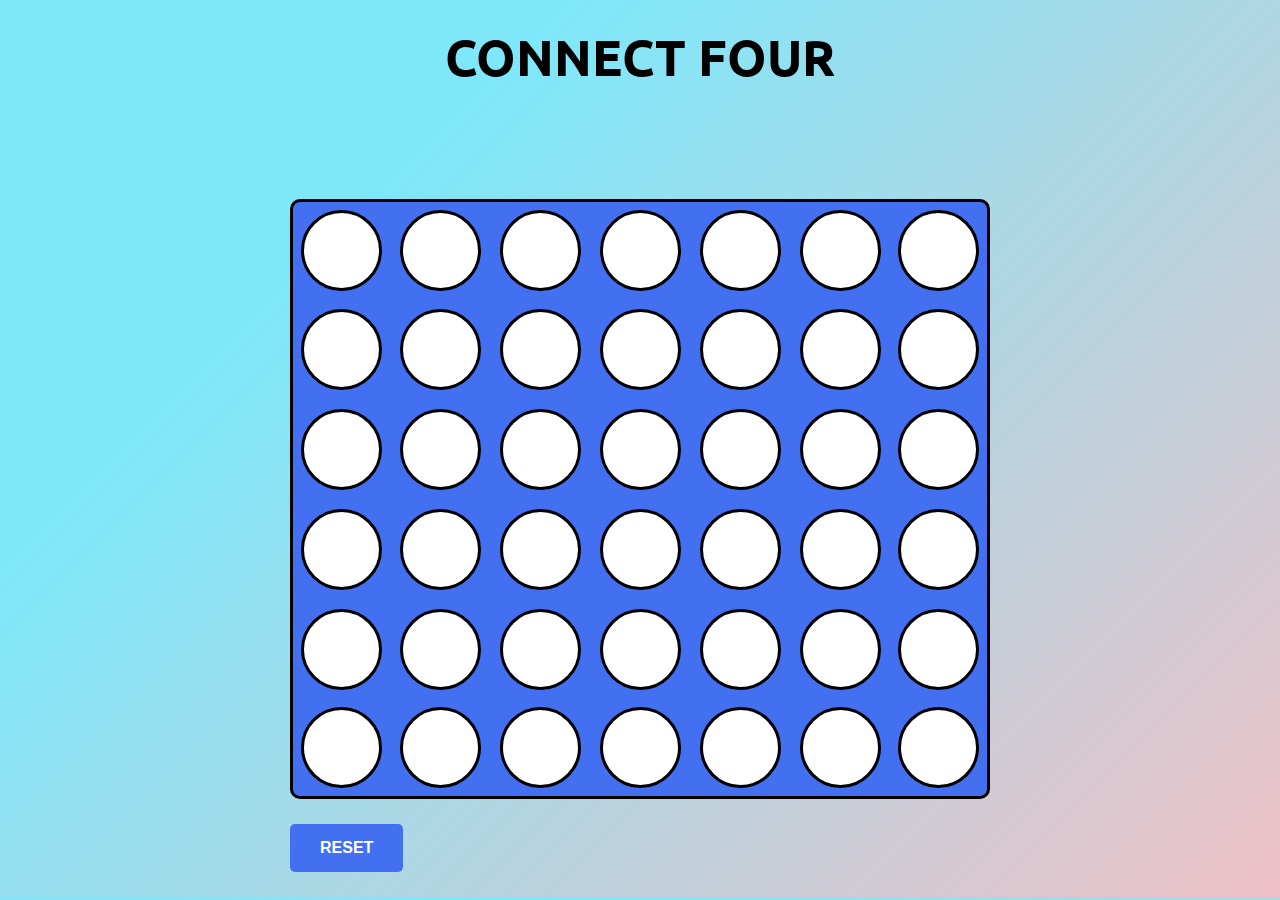
<file: index.html>
<!doctype html>
<html lang="en">
<head>
  <meta charset="UTF-8">
  <meta name="viewport"
        content="width=device-width, user-scalable=no, initial-scale=1.0, maximum-scale=1.0, minimum-scale=1.0">
  <meta http-equiv="X-UA-Compatible" content="ie=edge">
  <link rel="stylesheet" href="style.css">
  <link rel="preconnect" href="https://fonts.googleapis.com">
<link rel="preconnect" href="https://fonts.gstatic.com" crossorigin>
<link href="https://fonts.googleapis.com/css2?family=Roboto+Mono:wght@100;400&family=Ubuntu:wght@500&display=swap" rel="stylesheet">

  <title>Connect Four!</title>
</head>
<body>
<h1>Connect Four</h1>
<div class="game-board">
  <div class="cell row-top col-0"></div>
  <div class="cell row-top col-1"></div>
  <div class="cell row-top col-2"></div>
  <div class="cell row-top col-3"></div>
  <div class="cell row-top col-4"></div>
  <div class="cell row-top col-5"></div>
  <div class="cell row-top col-6"></div>
  <div class="cell row-0 col-0 left-border top-border"></div>
  <div class="cell row-0 col-1 top-border"></div>
  <div class="cell row-0 col-2 top-border"></div>
  <div class="cell row-0 col-3 top-border"></div>
  <div class="cell row-0 col-4 top-border"></div>
  <div class="cell row-0 col-5 top-border"></div>
  <div class="cell row-0 col-6 top-border right-border"></div>
  <div class="cell row-1 col-0 left-border"></div>
  <div class="cell row-1 col-1"></div>
  <div class="cell row-1 col-2"></div>
  <div class="cell row-1 col-3"></div>
  <div class="cell row-1 col-4"></div>
  <div class="cell row-1 col-5"></div>
  <div class="cell row-1 col-6 right-border"></div>
  <div class="cell row-2 col-0 left-border"></div>
  <div class="cell row-2 col-1"></div>
  <div class="cell row-2 col-2"></div>
  <div class="cell row-2 col-3"></div>
  <div class="cell row-2 col-4"></div>
  <div class="cell row-2 col-5"></div>
  <div class="cell row-2 col-6 right-border"></div>
  <div class="cell row-3 col-0 left-border"></div>
  <div class="cell row-3 col-1"></div>
  <div class="cell row-3 col-2"></div>
  <div class="cell row-3 col-3"></div>
  <div class="cell row-3 col-4"></div>
  <div class="cell row-3 col-5"></div>
  <div class="cell row-3 col-6 right-border"></div>
  <div class="cell row-4 col-0 left-border"></div>
  <div class="cell row-4 col-1"></div>
  <div class="cell row-4 col-2"></div>
  <div class="cell row-4 col-3"></div>
  <div class="cell row-4 col-4"></div>
  <div class="cell row-4 col-5"></div>
  <div class="cell row-4 col-6 right-border"></div>
  <div class="cell row-5 col-0 bottom-border left-border"></div>
  <div class="cell row-5 col-1 bottom-border"></div>
  <div class="cell row-5 col-2 bottom-border"></div>
  <div class="cell row-5 col-3 bottom-border"></div>
  <div class="cell row-5 col-4 bottom-border"></div>
  <div class="cell row-5 col-5 bottom-border"></div>
  <div class="cell row-5 col-6 bottom-border right-border"></div>
</div>
<div class="footer">
  <button class="reset">Reset</button>
  <span class="status"></span>
</div>
<script src="app.js"></script>
</body>
</html>
</file>
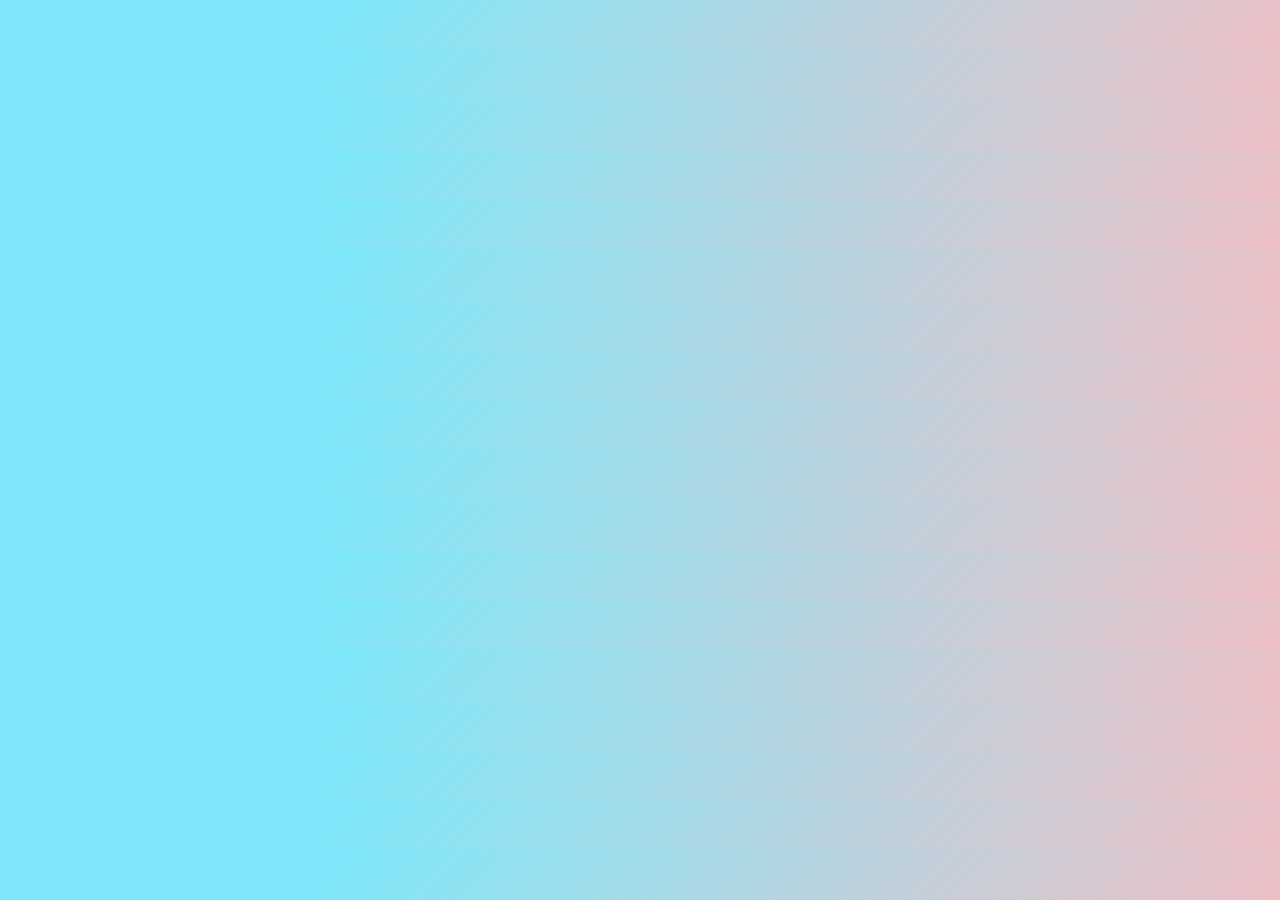
<file: index1.html>
<!DOCTYPE html>
<html lang="en">
<head>
    <meta charset="UTF-8">
    <meta http-equiv="X-UA-Compatible" content="IE=edge">
    <meta name="viewport" content="width=device-width, initial-scale=1.0">
    <title>Document</title>
    <link rel="stylesheet" href="style.css">
</head>
<body>
    <div id="container">
        <div id="letter-c"></div>
        <div id="letter-o"></div>
        <div id="letter-n"></div>
        <div id="letter-n"></div>
        <div id="letter-e"></div>
        <div id="letter-c"></div>
        <div id="letter-t"></div>
        <div id="letter-f"></div>
        <div id="letter-o"></div>
        <div id="letter-u"></div>
        <div id="letter-r"></div> 
    </div>
</body>
</html>
</file>
<file: style.css>
* {
    margin: 0;
    padding: 0;
    box-sizing: border-box;
  }
  
  body {
    align-items: center;
    background-color: #eec0c6;
    background-image: linear-gradient(315deg, #eec0c6 0%, #7ee8fa 74%);
    
    display: flex;
    flex-direction: column;
    font-family: sans-serif;
    padding: 25px;
    width: 100%;
  }
  
  h1 {
    text-transform: uppercase;
    font-size: 50px;
    font-family: 'Roboto Mono', monospace;
  font-family: 'Ubuntu', sans-serif;
    font-weight: bold;
  }
  
  .game-board {
    display: grid;
    grid-template-columns: repeat(7, 1fr);
    grid-template-rows: repeat(7, 1fr);
    height: 700px;
    margin: 10px 0 25px;
    width: 700px;
  }
  
  .cell {
    align-items: center;
    background: #4370F1;
    display: flex;
    height: 100px;
    justify-content: center;
    width: 100px;
  }
  
  .cell::after {
    background: white;
    border-radius: 50%;
    border: 3px solid black;
    content: '';
    cursor: pointer;
    height: 75px;
    width: 75px;
  }
  .cell.row-top::after{
      background: transparent;
  }
  .cell:not(.row-top).red::after {
    background: red;
  }
  .cell:not(.row-top).yellow::after {
    background: yellow;
  }
  
  .cell:not(.row-top).red.win {
    background: red;
  }
  
  .cell:not(.row-top).yellow.win {
    background: yellow;
  }
  
  .cell.row-top {
    background-color: transparent;
  }
  
  .cell.row-top::after {
    border: none;
  }
  
  .cell.row-top.red::after {
    background: red;
    border: 3px solid black;
  }
  
  .cell.row-top.yellow::after {
    background: yellow;
    border: 3px solid black;
  }
  
  .footer {
    align-items: center;
    display: flex;
    justify-content: space-between;
    width: 700px;
  }
  
  .reset {
    background-color: #4370F1;
    border-radius: 5px;
    border: none;
    color: white;
    cursor: pointer;
    display: block;
    font-size: 16px;
    font-weight: bold;
    padding: 15px 30px;
    text-transform: uppercase;
    transition: color 1s,box-shadow 1s;
  }
  
  .reset:hover {
    background-color: #4370F1;
    color:black;
    box-shadow: 5px 5px 10px rgba(0, 0, 0,0.3);
  }
  
  .reset:active {
    background-color: #4d7ef1;
  
  }
  
  .status {
    display: block;
    font-size: 20px;
  }
  
  /* Util CSS */
  .left-border {
    border-left: 3px solid black;
  }
  
  .top-border {
    border-top: 3px solid black;
  }
  
  .right-border {
    border-right: 3px solid black;
  }
  
  .bottom-border {
    border-bottom: 3px solid black;
  }
  
  .left-border.top-border {
    border-radius: 10px 0 0 0;
  }
  
  .right-border.top-border {
    border-radius: 0 10px 0 0;
  }
  
  .right-border.bottom-border {
    border-radius: 0 0 10px 0;
  }
  
  .left-border.bottom-border {
    border-radius: 0 0 0 10px;
  }
</file>
